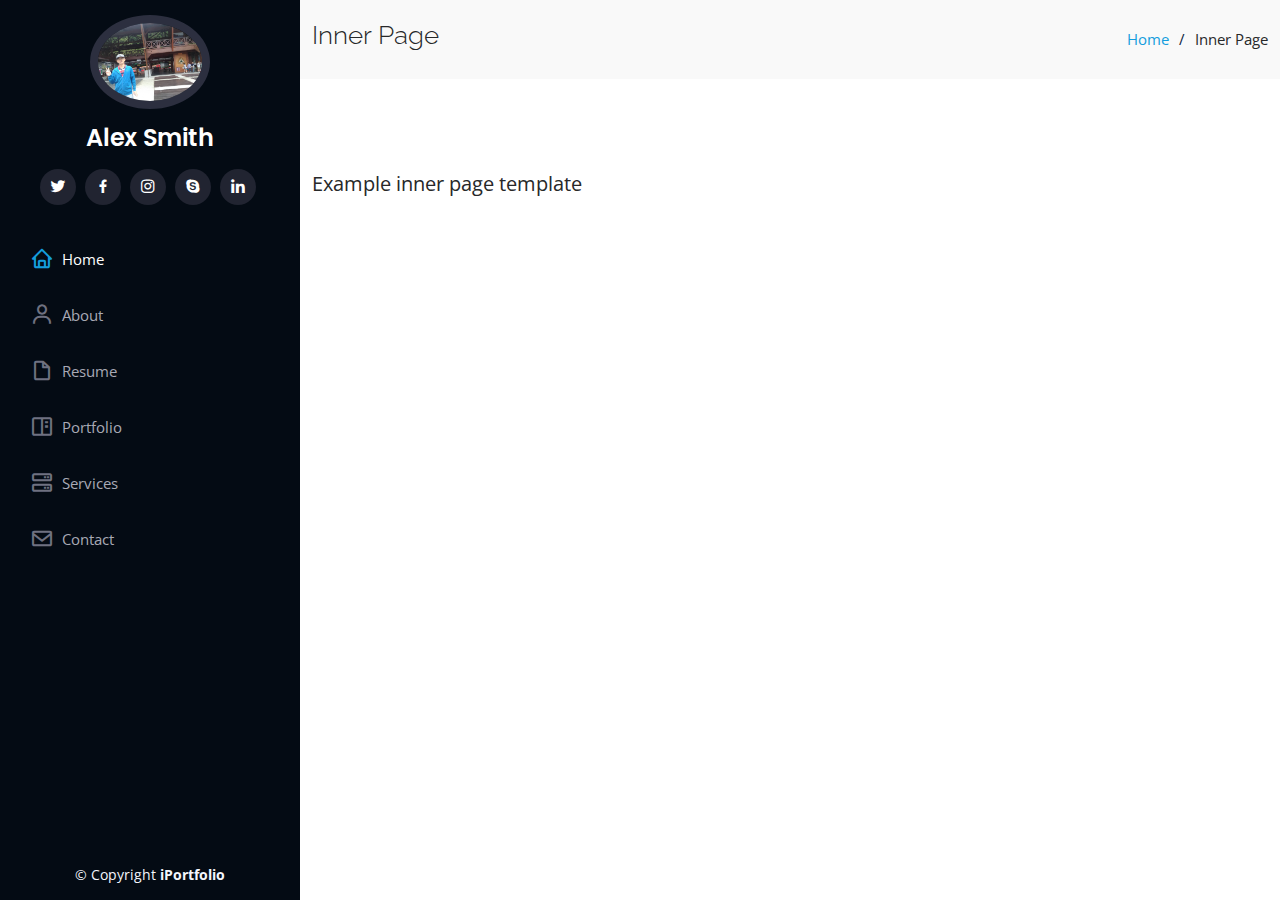
<file: inner-page.html>
<!DOCTYPE html>
<html lang="en">

    <head>
        <!-- Google tag (gtag.js) -->
        <script async src="https://www.googletagmanager.com/gtag/js?id=G-XJSYJEMXN4"></script>
        <script>
            window.dataLayer = window.dataLayer || [];
            function gtag() {
                dataLayer.push(arguments);
            }
            gtag('js', new Date());

            gtag('config', 'G-XJSYJEMXN4');
        </script>
        <meta charset="utf-8">
        <meta content="width=device-width, initial-scale=1.0" name="viewport">

        <title>程式設計師</title>
        <meta content="" name="程式設計師,專案管理師,系統開發,程式學習,程式經驗">
        <meta content="" name="程式開發,JAVA,程式設計">

        <!-- Favicons -->
        <link href="assets/img/favicon.png" rel="icon">
        <link href="assets/img/apple-touch-icon.png" rel="apple-touch-icon">

        <!-- Google Fonts -->
        <link href="https://fonts.googleapis.com/css?family=Open+Sans:300,300i,400,400i,600,600i,700,700i|Raleway:300,300i,400,400i,500,500i,600,600i,700,700i|Poppins:300,300i,400,400i,500,500i,600,600i,700,700i" rel="stylesheet">

        <!-- Vendor CSS Files -->
        <link href="assets/vendor/aos/aos.css" rel="stylesheet">
        <link href="assets/vendor/bootstrap/css/bootstrap.min.css" rel="stylesheet">
        <link href="assets/vendor/bootstrap-icons/bootstrap-icons.css" rel="stylesheet">
        <link href="assets/vendor/boxicons/css/boxicons.min.css" rel="stylesheet">
        <link href="assets/vendor/glightbox/css/glightbox.min.css" rel="stylesheet">
        <link href="assets/vendor/swiper/swiper-bundle.min.css" rel="stylesheet">

        <!-- Template Main CSS File -->
        <link href="assets/css/style.css" rel="stylesheet">


    </head>

    <body>

        <!-- ======= Mobile nav toggle button ======= -->
        <i class="bi bi-list mobile-nav-toggle d-xl-none"></i>

        <!-- ======= Header ======= -->
        <header id="header">
            <div class="d-flex flex-column">

                <div class="profile">
                    <img src="assets/img/profile-img.jpg" alt="" class="img-fluid rounded-circle">
                    <h1 class="text-light"><a href="index.html">Alex Smith</a></h1>
                    <div class="social-links mt-3 text-center">
                        <a href="#" class="twitter"><i class="bx bxl-twitter"></i></a>
                        <a href="#" class="facebook"><i class="bx bxl-facebook"></i></a>
                        <a href="#" class="instagram"><i class="bx bxl-instagram"></i></a>
                        <a href="#" class="google-plus"><i class="bx bxl-skype"></i></a>
                        <a href="#" class="linkedin"><i class="bx bxl-linkedin"></i></a>
                    </div>
                </div>

                <nav id="navbar" class="nav-menu navbar">
                    <ul>
                        <li><a href="#hero" class="nav-link scrollto active"><i class="bx bx-home"></i> <span>Home</span></a></li>
                        <li><a href="#about" class="nav-link scrollto"><i class="bx bx-user"></i> <span>About</span></a></li>
                        <li><a href="#resume" class="nav-link scrollto"><i class="bx bx-file-blank"></i> <span>Resume</span></a></li>
                        <li><a href="#portfolio" class="nav-link scrollto"><i class="bx bx-book-content"></i> <span>Portfolio</span></a></li>
                        <li><a href="#services" class="nav-link scrollto"><i class="bx bx-server"></i> <span>Services</span></a></li>
                        <li><a href="#contact" class="nav-link scrollto"><i class="bx bx-envelope"></i> <span>Contact</span></a></li>
                    </ul>
                </nav><!-- .nav-menu -->
            </div>
        </header><!-- End Header -->

        <main id="main">

            <!-- ======= Breadcrumbs ======= -->
            <section class="breadcrumbs">
                <div class="container">

                    <div class="d-flex justify-content-between align-items-center">
                        <h2>Inner Page</h2>
                        <ol>
                            <li><a href="index.html">Home</a></li>
                            <li>Inner Page</li>
                        </ol>
                    </div>

                </div>
            </section><!-- End Breadcrumbs -->

            <section class="inner-page">
                <div class="container">
                    <p>
                        Example inner page template
                    </p>
                </div>
            </section>

        </main><!-- End #main -->

        <!-- ======= Footer ======= -->
        <footer id="footer">
            <div class="container">
                <div class="copyright">
                    &copy; Copyright <strong><span>iPortfolio</span></strong>
                </div>

            </div>
        </footer><!-- End  Footer -->

        <a href="#" class="back-to-top d-flex align-items-center justify-content-center"><i class="bi bi-arrow-up-short"></i></a>

        <!-- Vendor JS Files -->
        <script src="assets/vendor/purecounter/purecounter_vanilla.js"></script>
        <script src="assets/vendor/aos/aos.js"></script>
        <script src="assets/vendor/bootstrap/js/bootstrap.bundle.min.js"></script>
        <script src="assets/vendor/glightbox/js/glightbox.min.js"></script>
        <script src="assets/vendor/isotope-layout/isotope.pkgd.min.js"></script>
        <script src="assets/vendor/swiper/swiper-bundle.min.js"></script>
        <script src="assets/vendor/typed.js/typed.min.js"></script>
        <script src="assets/vendor/waypoints/noframework.waypoints.js"></script>
        <script src="assets/vendor/php-email-form/validate.js"></script>

        <!-- Template Main JS File -->
        <script src="assets/js/main.js"></script>

    </body>

</html>
</file>
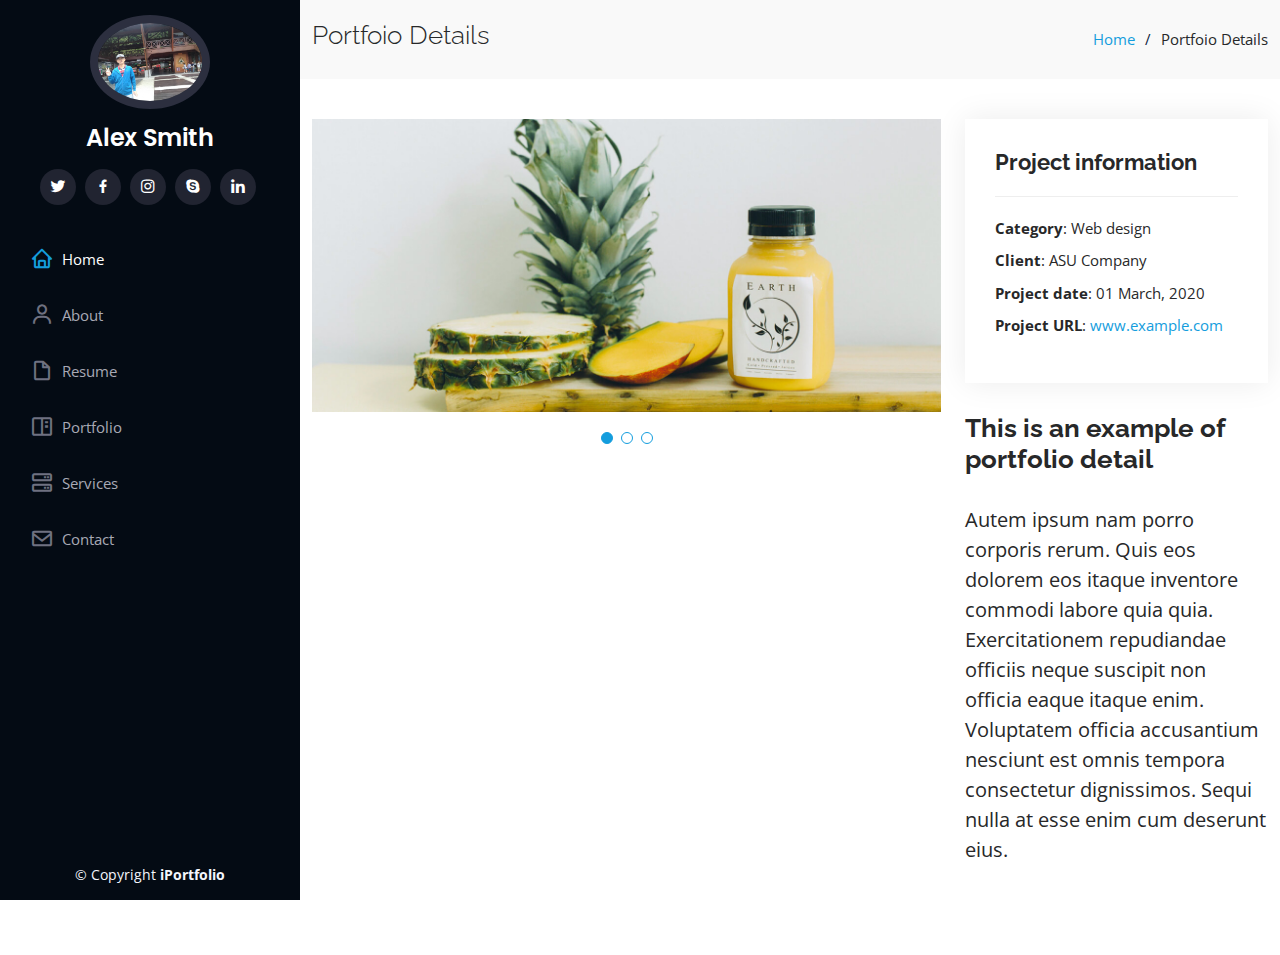
<file: portfolio-details.html>
<!DOCTYPE html>
<html lang="en">

    <head>
        <!-- Google tag (gtag.js) -->
        <script async src="https://www.googletagmanager.com/gtag/js?id=G-XJSYJEMXN4"></script>
        <script>
            window.dataLayer = window.dataLayer || [];
            function gtag() {
                dataLayer.push(arguments);
            }
            gtag('js', new Date());

            gtag('config', 'G-XJSYJEMXN4');
        </script>
        <meta charset="utf-8">
        <meta content="width=device-width, initial-scale=1.0" name="viewport">

        <title>程式設計師</title>
        <meta content="" name="程式設計師,專案管理師,系統開發,程式學習,程式經驗">
        <meta content="" name="程式開發,JAVA,程式設計">

        <!-- Favicons -->
        <link href="assets/img/favicon.png" rel="icon">
        <link href="assets/img/apple-touch-icon.png" rel="apple-touch-icon">

        <!-- Google Fonts -->
        <link href="https://fonts.googleapis.com/css?family=Open+Sans:300,300i,400,400i,600,600i,700,700i|Raleway:300,300i,400,400i,500,500i,600,600i,700,700i|Poppins:300,300i,400,400i,500,500i,600,600i,700,700i" rel="stylesheet">

        <!-- Vendor CSS Files -->
        <link href="assets/vendor/aos/aos.css" rel="stylesheet">
        <link href="assets/vendor/bootstrap/css/bootstrap.min.css" rel="stylesheet">
        <link href="assets/vendor/bootstrap-icons/bootstrap-icons.css" rel="stylesheet">
        <link href="assets/vendor/boxicons/css/boxicons.min.css" rel="stylesheet">
        <link href="assets/vendor/glightbox/css/glightbox.min.css" rel="stylesheet">
        <link href="assets/vendor/swiper/swiper-bundle.min.css" rel="stylesheet">

        <!-- Template Main CSS File -->
        <link href="assets/css/style.css" rel="stylesheet">


    </head>

    <body>

        <!-- ======= Mobile nav toggle button ======= -->
        <i class="bi bi-list mobile-nav-toggle d-xl-none"></i>

        <!-- ======= Header ======= -->
        <header id="header">
            <div class="d-flex flex-column">

                <div class="profile">
                    <img src="assets/img/profile-img.jpg" alt="" class="img-fluid rounded-circle">
                    <h1 class="text-light"><a href="index.html">Alex Smith</a></h1>
                    <div class="social-links mt-3 text-center">
                        <a href="#" class="twitter"><i class="bx bxl-twitter"></i></a>
                        <a href="#" class="facebook"><i class="bx bxl-facebook"></i></a>
                        <a href="#" class="instagram"><i class="bx bxl-instagram"></i></a>
                        <a href="#" class="google-plus"><i class="bx bxl-skype"></i></a>
                        <a href="#" class="linkedin"><i class="bx bxl-linkedin"></i></a>
                    </div>
                </div>

                <nav id="navbar" class="nav-menu navbar">
                    <ul>
                        <li><a href="#hero" class="nav-link scrollto active"><i class="bx bx-home"></i> <span>Home</span></a></li>
                        <li><a href="#about" class="nav-link scrollto"><i class="bx bx-user"></i> <span>About</span></a></li>
                        <li><a href="#resume" class="nav-link scrollto"><i class="bx bx-file-blank"></i> <span>Resume</span></a></li>
                        <li><a href="#portfolio" class="nav-link scrollto"><i class="bx bx-book-content"></i> <span>Portfolio</span></a></li>
                        <li><a href="#services" class="nav-link scrollto"><i class="bx bx-server"></i> <span>Services</span></a></li>
                        <li><a href="#contact" class="nav-link scrollto"><i class="bx bx-envelope"></i> <span>Contact</span></a></li>
                    </ul>
                </nav><!-- .nav-menu -->
            </div>
        </header><!-- End Header -->

        <main id="main">

            <!-- ======= Breadcrumbs ======= -->
            <section id="breadcrumbs" class="breadcrumbs">
                <div class="container">

                    <div class="d-flex justify-content-between align-items-center">
                        <h2>Portfoio Details</h2>
                        <ol>
                            <li><a href="index.html">Home</a></li>
                            <li>Portfoio Details</li>
                        </ol>
                    </div>

                </div>
            </section><!-- End Breadcrumbs -->

            <!-- ======= Portfolio Details Section ======= -->
            <section id="portfolio-details" class="portfolio-details">
                <div class="container">

                    <div class="row gy-4">

                        <div class="col-lg-8">
                            <div class="portfolio-details-slider swiper">
                                <div class="swiper-wrapper align-items-center">

                                    <div class="swiper-slide">
                                        <img src="assets/img/portfolio/portfolio-details-1.jpg" alt="">
                                    </div>

                                    <div class="swiper-slide">
                                        <img src="assets/img/portfolio/portfolio-details-2.jpg" alt="">
                                    </div>

                                    <div class="swiper-slide">
                                        <img src="assets/img/portfolio/portfolio-details-3.jpg" alt="">
                                    </div>

                                </div>
                                <div class="swiper-pagination"></div>
                            </div>
                        </div>

                        <div class="col-lg-4">
                            <div class="portfolio-info">
                                <h3>Project information</h3>
                                <ul>
                                    <li><strong>Category</strong>: Web design</li>
                                    <li><strong>Client</strong>: ASU Company</li>
                                    <li><strong>Project date</strong>: 01 March, 2020</li>
                                    <li><strong>Project URL</strong>: <a href="#">www.example.com</a></li>
                                </ul>
                            </div>
                            <div class="portfolio-description">
                                <h2>This is an example of portfolio detail</h2>
                                <p>
                                    Autem ipsum nam porro corporis rerum. Quis eos dolorem eos itaque inventore commodi labore quia quia. Exercitationem repudiandae officiis neque suscipit non officia eaque itaque enim. Voluptatem officia accusantium nesciunt est omnis tempora consectetur dignissimos. Sequi nulla at esse enim cum deserunt eius.
                                </p>
                            </div>
                        </div>

                    </div>

                </div>
            </section><!-- End Portfolio Details Section -->

        </main><!-- End #main -->

        <!-- ======= Footer ======= -->
        <footer id="footer">
            <div class="container">
                <div class="copyright">
                    &copy; Copyright <strong><span>iPortfolio</span></strong>
                </div>

            </div>
        </footer><!-- End  Footer -->

        <a href="#" class="back-to-top d-flex align-items-center justify-content-center"><i class="bi bi-arrow-up-short"></i></a>

        <!-- Vendor JS Files -->
        <script src="assets/vendor/purecounter/purecounter_vanilla.js"></script>
        <script src="assets/vendor/aos/aos.js"></script>
        <script src="assets/vendor/bootstrap/js/bootstrap.bundle.min.js"></script>
        <script src="assets/vendor/glightbox/js/glightbox.min.js"></script>
        <script src="assets/vendor/isotope-layout/isotope.pkgd.min.js"></script>
        <script src="assets/vendor/swiper/swiper-bundle.min.js"></script>
        <script src="assets/vendor/typed.js/typed.min.js"></script>
        <script src="assets/vendor/waypoints/noframework.waypoints.js"></script>
        <script src="assets/vendor/php-email-form/validate.js"></script>

        <!-- Template Main JS File -->
        <script src="assets/js/main.js"></script>

    </body>

</html>
</file>
<file: assets/css/style.css>
/*--------------------------------------------------------------
# General
--------------------------------------------------------------*/
body {
  font-family: "Open Sans", sans-serif;
  color: #272829;
  font-size: 20px;
}

a {
  color: #149ddd;
  text-decoration: none;
}

a:hover {
  color: #37b3ed;
  text-decoration: none;
}

p {
  line-height: 1.5;
  margin: 30px 0;
}

p a {
  text-decoration: underline;
}

h1,
h2,
h3,
h4,
h5,
h6 {
  font-family: "Raleway", sans-serif;
}

/*--------------------------------------------------------------
# Back to top button
--------------------------------------------------------------*/
.back-to-top {
  position: fixed;
  visibility: hidden;
  opacity: 0;
  right: 15px;
  bottom: 15px;
  z-index: 996;
  background: #149ddd;
  width: 40px;
  height: 40px;
  border-radius: 50px;
  transition: all 0.4s;
}

.back-to-top i {
  font-size: 28px;
  color: #fff;
  line-height: 0;
}

.back-to-top:hover {
  background: #2eafec;
  color: #fff;
}

.back-to-top.active {
  visibility: visible;
  opacity: 1;
}

/*--------------------------------------------------------------
# Header
--------------------------------------------------------------*/
#header {
  position: fixed;
  top: 0;
  left: 0;
  bottom: 0;
  width: 300px;
  transition: all ease-in-out 0.5s;
  z-index: 9997;
  transition: all 0.5s;
  padding: 0 15px;
  background: #040b14;
  overflow-y: auto;
}

#header .profile img {
  margin: 15px auto;
  display: block;
  width: 120px;
  border: 8px solid #2c2f3f;
}


#header .profile h1 {
  font-size: 24px;
  margin: 0;
  padding: 0;
  font-weight: 600;
  -moz-text-align-last: center;
  text-align-last: center;
  font-family: "Poppins", sans-serif;
}

#header .profile h1 a,
#header .profile h1 a:hover {
  color: #fff;
  text-decoration: none;
}

#header .profile .social-links a {
  font-size: 18px;
  display: inline-block;
  background: #212431;
  color: #fff;
  line-height: 1;
  padding: 8px 0;
  margin-right: 4px;
  border-radius: 50%;
  text-align: center;
  width: 36px;
  height: 36px;
  transition: 0.3s;
}

#header .profile .social-links a:hover {
  background: #149ddd;
  color: #fff;
  text-decoration: none;
}

#main {
  margin-left: 300px;
}

@media (max-width: 1199px) {
  #header {
    left: -300px;
  }

  #main {
    margin-left: 0;
  }
}

/*--------------------------------------------------------------
# Navigation Menu
--------------------------------------------------------------*/
/* Desktop Navigation */
.nav-menu {
  padding: 30px 0 0 0;
}

.nav-menu * {
  margin: 0;
  padding: 0;
  list-style: none;
}

.nav-menu>ul>li {
  position: relative;
  white-space: nowrap;
}

.nav-menu a,
.nav-menu a:focus {
  display: flex;
  align-items: center;
  color: #a8a9b4;
  padding: 12px 15px;
  margin-bottom: 8px;
  transition: 0.3s;
  font-size: 15px;
}

.nav-menu a i,
.nav-menu a:focus i {
  font-size: 24px;
  padding-right: 8px;
  color: #6f7180;
}

.nav-menu a:hover,
.nav-menu .active,
.nav-menu .active:focus,
.nav-menu li:hover>a {
  text-decoration: none;
  color: #fff;
}

.nav-menu a:hover i,
.nav-menu .active i,
.nav-menu .active:focus i,
.nav-menu li:hover>a i {
  color: #149ddd;
}

/* Mobile Navigation */
.mobile-nav-toggle {
  position: fixed;
  right: 15px;
  top: 15px;
  z-index: 9998;
  border: 0;
  font-size: 24px;
  transition: all 0.4s;
  outline: none !important;
  background-color: #149ddd;
  color: #fff;
  width: 40px;
  height: 40px;
  display: inline-flex;
  align-items: center;
  justify-content: center;
  line-height: 0;
  border-radius: 50px;
  cursor: pointer;
}

.mobile-nav-active {
  overflow: hidden;
}

.mobile-nav-active #header {
  left: 0;
}

/*--------------------------------------------------------------
# Hero Section
--------------------------------------------------------------*/
#hero {
  width: 100%;
  height: 100vh;
  background: url("../img/hero-bg-1.jpg") top center;
  background-size: cover;
}

#hero:before {
  content: "";
  background: rgba(5, 13, 24, 0.3);
  position: absolute;
  bottom: 0;
  top: 0;
  left: 0;
  right: 0;
  z-index: 1;
}

#hero .hero-container {
  position: relative;
  z-index: 2;
  min-width: 300px;
}

#hero h1 {
  margin: 0 0 10px 0;
  font-size: 64px;
  font-weight: 700;
  line-height: 56px;
  color: #fff;
}

#hero p {
  color: #fff;
  margin-bottom: 50px;
  font-size: 26px;
  font-family: "Poppins", sans-serif;
}

#hero p span {
  color: #fff;
  padding-bottom: 4px;
  letter-spacing: 1px;
  border-bottom: 3px solid #149ddd;
}

@media (min-width: 1024px) {
  #hero {
    background-attachment: fixed;
  }
}

@media (max-width: 768px) {
  #hero h1 {
    font-size: 28px;
    line-height: 36px;
  }

  #hero h2 {
    font-size: 18px;
    line-height: 24px;
    margin-bottom: 30px;
  }
}

/*--------------------------------------------------------------
# Sections General
--------------------------------------------------------------*/
section {
  padding: 60px 0;
  overflow: hidden;
}

.section-bg {
  background: #f5f8fd;
}

.section-title {
  padding-bottom: 30px;
}

.section-title h2 {
  font-size: 32px;
  font-weight: bold;
  margin-bottom: 20px;
  padding-bottom: 20px;
  position: relative;
  color: #173b6c;
}

.section-title h2::after {
  content: "";
  position: absolute;
  display: block;
  width: 50px;
  height: 3px;
  background: #149ddd;
  bottom: 0;
  left: 0;
}

.section-title p {
  margin-bottom: 0;
}

/*--------------------------------------------------------------
# About
--------------------------------------------------------------*/
.about .content h3 {
  font-weight: 700;
  font-size: 26px;
  color: #173b6c;
}

.about .content ul {
  list-style: none;
  padding: 0;
}

.about .content ul li {
  margin-bottom: 20px;
  display: flex;
  align-items: center;
}

.about .content ul strong {
  margin-right: 10px;
}

.about .content ul i {
  font-size: 16px;
  margin-right: 5px;
  color: #149ddd;
  line-height: 0;
}

.about .content p:last-child {
  margin-bottom: 0;
}

/*--------------------------------------------------------------
# Facts
--------------------------------------------------------------*/
.facts {
  padding-bottom: 30px;
}

.facts .count-box {
  padding: 30px;
  width: 100%;
}

.facts .count-box i {
  display: block;
  font-size: 44px;
  color: #149ddd;
  float: left;
  line-height: 0;
}

.facts .count-box span {
  font-size: 48px;
  line-height: 40px;
  display: block;
  font-weight: 700;
  color: #050d18;
  margin-left: 60px;
}

.facts .count-box p {
  padding: 15px 0 0 0;
  margin: 0 0 0 60px;
  font-family: "Raleway", sans-serif;
  font-size: 14px;
  color: #122f57;
}

.facts .count-box a {
  font-weight: 600;
  display: block;
  margin-top: 20px;
  color: #122f57;
  font-size: 15px;
  font-family: "Poppins", sans-serif;
  transition: ease-in-out 0.3s;
}

.facts .count-box a:hover {
  color: #1f5297;
}

/*--------------------------------------------------------------
# Akills
--------------------------------------------------------------*/
.skills .progress {
  height: 60px;
  display: block;
  background: none;
  border-radius: 0;
}

.skills .progress .skill {
  padding: 0;
  margin: 0 0 6px 0;
  text-transform: uppercase;
  display: block;
  font-weight: 600;
  font-family: "Poppins", sans-serif;
  color: #050d18;
}

.skills .progress .skill .val {
  float: right;
  font-style: normal;
}

.skills .progress-bar-wrap {
  background: #dce8f8;
  height: 10px;
}

.skills .progress-bar {
  width: 1px;
  height: 10px;
  transition: 0.9s;
  background-color: #149ddd;
}

/*--------------------------------------------------------------
# Resume
--------------------------------------------------------------*/
.resume .resume-title {
  font-size: 26px;
  font-weight: 700;
  margin-top: 20px;
  margin-bottom: 20px;
  color: #050d18;
}

.resume .resume-item {
  padding: 0 0 20px 20px;
  margin-top: -2px;
  border-left: 2px solid #1f5297;
  position: relative;
}

.resume .resume-item h4 {
  line-height: 18px;
  font-size: 18px;
  font-weight: 600;
  text-transform: uppercase;
  font-family: "Poppins", sans-serif;
  color: #050d18;
  margin-bottom: 10px;
}

.resume .resume-item h5 {
  font-size: 16px;
  background: #e4edf9;
  padding: 5px 15px;
  display: inline-block;
  font-weight: 600;
  margin-bottom: 10px;
}

.resume .resume-item ul {
  padding-left: 20px;
}

.resume .resume-item ul li {
  padding-bottom: 10px;
}

.resume .resume-item:last-child {
  padding-bottom: 0;
}

.resume .resume-item::before {
  content: "";
  position: absolute;
  width: 16px;
  height: 16px;
  border-radius: 50px;
  left: -9px;
  top: 0;
  background: #fff;
  border: 2px solid #1f5297;
}

/*--------------------------------------------------------------
# Portfolio
--------------------------------------------------------------*/
.portfolio .portfolio-item {
  margin-bottom: 30px;
}

.portfolio #portfolio-flters {
  padding: 0;
  margin: 0 auto 35px auto;
  list-style: none;
  text-align: center;
  background: #fff;
  border-radius: 50px;
  padding: 2px 15px;
}

.portfolio #portfolio-flters li {
  cursor: pointer;
  display: inline-block;
  padding: 10px 15px 8px 15px;
  font-size: 14px;
  font-weight: 600;
  line-height: 1;
  text-transform: uppercase;
  color: #272829;
  margin-bottom: 5px;
  transition: all 0.3s ease-in-out;
}

.portfolio #portfolio-flters li:hover,
.portfolio #portfolio-flters li.filter-active {
  color: #149ddd;
}

.portfolio #portfolio-flters li:last-child {
  margin-right: 0;
}

.portfolio .portfolio-wrap {
  transition: 0.3s;
  position: relative;
  overflow: hidden;
  z-index: 1;
}

.portfolio .portfolio-wrap::before {
  content: "";
  background: rgba(255, 255, 255, 0.5);
  position: absolute;
  left: 0;
  right: 0;
  top: 0;
  bottom: 0;
  transition: all ease-in-out 0.3s;
  z-index: 2;
  opacity: 0;
}

.portfolio .portfolio-wrap .portfolio-links {
  opacity: 1;
  left: 0;
  right: 0;
  bottom: -60px;
  z-index: 3;
  position: absolute;
  transition: all ease-in-out 0.3s;
  display: flex;
  justify-content: center;
}

.portfolio .portfolio-wrap .portfolio-links a {
  color: #fff;
  font-size: 28px;
  text-align: center;
  background: rgba(20, 157, 221, 0.75);
  transition: 0.3s;
  width: 50%;
}

.portfolio .portfolio-wrap .portfolio-links a:hover {
  background: rgba(20, 157, 221, 0.95);
}

.portfolio .portfolio-wrap .portfolio-links a+a {
  border-left: 1px solid #37b3ed;
}

.portfolio .portfolio-wrap:hover::before {
  top: 0;
  left: 0;
  right: 0;
  bottom: 0;
  opacity: 1;
}

.portfolio .portfolio-wrap:hover .portfolio-links {
  opacity: 1;
  bottom: 0;
}

/*--------------------------------------------------------------
# Portfolio Details
--------------------------------------------------------------*/
.portfolio-details {
  padding-top: 40px;
}

.portfolio-details .portfolio-details-slider img {
  width: 100%;
}

.portfolio-details .portfolio-details-slider .swiper-pagination {
  margin-top: 20px;
  position: relative;
}

.portfolio-details .portfolio-details-slider .swiper-pagination .swiper-pagination-bullet {
  width: 12px;
  height: 12px;
  background-color: #fff;
  opacity: 1;
  border: 1px solid #149ddd;
}

.portfolio-details .portfolio-details-slider .swiper-pagination .swiper-pagination-bullet-active {
  background-color: #149ddd;
}

.portfolio-details .portfolio-info {
  padding: 30px;
  box-shadow: 0px 0 30px rgba(5, 13, 24, 0.08);
}

.portfolio-details .portfolio-info h3 {
  font-size: 22px;
  font-weight: 700;
  margin-bottom: 20px;
  padding-bottom: 20px;
  border-bottom: 1px solid #eee;
}

.portfolio-details .portfolio-info ul {
  list-style: none;
  padding: 0;
  font-size: 15px;
}

.portfolio-details .portfolio-info ul li+li {
  margin-top: 10px;
}

.portfolio-details .portfolio-description {
  padding-top: 30px;
}

.portfolio-details .portfolio-description h2 {
  font-size: 26px;
  font-weight: 700;
  margin-bottom: 20px;
}

.portfolio-details .portfolio-description p {
  padding: 0;
}

/*--------------------------------------------------------------
# Services
--------------------------------------------------------------*/
.services .icon-box {
  margin-bottom: 20px;
}

.services .icon {
  float: left;
  display: flex;
  align-items: center;
  justify-content: center;
  width: 54px;
  height: 54px;
  background: #149ddd;
  border-radius: 50%;
  transition: 0.5s;
  border: 1px solid #149ddd;
}

.services .icon i {
  color: #fff;
  font-size: 24px;
  line-height: 0;
}

.services .icon-box:hover .icon {
  background: #fff;
}

.services .icon-box:hover .icon i {
  color: #149ddd;
}

.services .title {
  margin-left: 80px;
  font-weight: 700;
  margin-bottom: 15px;
  font-size: 18px;
}

.services .title a {
  color: #343a40;
}

.services .title a:hover {
  color: #149ddd;
}

.services .description {
  margin-left: 80px;
  line-height: 24px;
  font-size: 14px;
}

/*--------------------------------------------------------------
# Testimonials
--------------------------------------------------------------*/
.testimonials .testimonials-carousel,
.testimonials .testimonials-slider {
  overflow: hidden;
}

.testimonials .testimonial-item {
  box-sizing: content-box;
  text-align: center;
  min-height: 320px;
}

.testimonials .testimonial-item .testimonial-img {
  width: 90px;
  border-radius: 50%;
  margin: 0 auto;
}

.testimonials .testimonial-item h3 {
  font-size: 18px;
  font-weight: bold;
  margin: 10px 0 5px 0;
  color: #111;
}

.testimonials .testimonial-item h4 {
  font-size: 14px;
  color: #999;
  margin: 0;
}

.testimonials .testimonial-item .quote-icon-left,
.testimonials .testimonial-item .quote-icon-right {
  color: #c3e8fa;
  font-size: 26px;
}

.testimonials .testimonial-item .quote-icon-left {
  display: inline-block;
  left: -5px;
  position: relative;
}

.testimonials .testimonial-item .quote-icon-right {
  display: inline-block;
  right: -5px;
  position: relative;
  top: 10px;
}

.testimonials .testimonial-item p {
  font-style: italic;
  margin: 0 15px 15px 15px;
  padding: 20px;
  background: #fff;
  position: relative;
  margin-bottom: 35px;
  border-radius: 6px;
  box-shadow: 0px 2px 15px rgba(0, 0, 0, 0.1);
}

.testimonials .testimonial-item p::after {
  content: "";
  width: 0;
  height: 0;
  border-top: 20px solid #fff;
  border-right: 20px solid transparent;
  border-left: 20px solid transparent;
  position: absolute;
  bottom: -20px;
  left: calc(50% - 20px);
}

.testimonials .swiper-pagination {
  margin-top: 20px;
  position: relative;
}

.testimonials .swiper-pagination .swiper-pagination-bullet {
  width: 12px;
  height: 12px;
  background-color: #fff;
  opacity: 1;
  border: 1px solid #149ddd;
}

.testimonials .swiper-pagination .swiper-pagination-bullet-active {
  background-color: #149ddd;
}

/*--------------------------------------------------------------
# Contact
--------------------------------------------------------------*/
.contact {
  padding-bottom: 130px;
}

.contact .info {
  padding: 30px;
  background: #fff;
  width: 100%;
  box-shadow: 0 0 24px 0 rgba(0, 0, 0, 0.12);
}

.contact .info i {
  font-size: 20px;
  color: #149ddd;
  float: left;
  width: 44px;
  height: 44px;
  background: #dff3fc;
  display: flex;
  justify-content: center;
  align-items: center;
  border-radius: 50px;
  transition: all 0.3s ease-in-out;
}

.contact .info h4 {
  padding: 0 0 0 60px;
  font-size: 22px;
  font-weight: 600;
  margin-bottom: 5px;
  color: #050d18;
}

.contact .info p {
  padding: 0 0 10px 60px;
  margin-bottom: 20px;
  font-size: 14px;
  color: #173b6c;
}

.contact .info .email p {
  padding-top: 5px;
}

.contact .info .social-links {
  padding-left: 60px;
}

.contact .info .social-links a {
  font-size: 18px;
  display: inline-block;
  background: #333;
  color: #fff;
  line-height: 1;
  padding: 8px 0;
  border-radius: 50%;
  text-align: center;
  width: 36px;
  height: 36px;
  transition: 0.3s;
  margin-right: 10px;
}

.contact .info .social-links a:hover {
  background: #149ddd;
  color: #fff;
}

.contact .info .email:hover i,
.contact .info .address:hover i,
.contact .info .phone:hover i {
  background: #149ddd;
  color: #fff;
}

.contact .php-email-form {
  width: 100%;
  padding: 30px;
  background: #fff;
  box-shadow: 0 0 24px 0 rgba(0, 0, 0, 0.12);
}

.contact .php-email-form .form-group {
  padding-bottom: 8px;
}

.contact .php-email-form .validate {
  display: none;
  color: red;
  margin: 0 0 15px 0;
  font-weight: 400;
  font-size: 13px;
}

.contact .php-email-form .error-message {
  display: none;
  color: #fff;
  background: #ed3c0d;
  text-align: left;
  padding: 15px;
  font-weight: 600;
}

.contact .php-email-form .error-message br+br {
  margin-top: 25px;
}

.contact .php-email-form .sent-message {
  display: none;
  color: #fff;
  background: #18d26e;
  text-align: center;
  padding: 15px;
  font-weight: 600;
}

.contact .php-email-form .loading {
  display: none;
  background: #fff;
  text-align: center;
  padding: 15px;
}

.contact .php-email-form .loading:before {
  content: "";
  display: inline-block;
  border-radius: 50%;
  width: 24px;
  height: 24px;
  margin: 0 10px -6px 0;
  border: 3px solid #18d26e;
  border-top-color: #eee;
  -webkit-animation: animate-loading 1s linear infinite;
  animation: animate-loading 1s linear infinite;
}

.contact .php-email-form .form-group {
  margin-bottom: 15px;
}

.contact .php-email-form label {
  padding-bottom: 8px;
}

.contact .php-email-form input,
.contact .php-email-form textarea {
  border-radius: 0;
  box-shadow: none;
  font-size: 14px;
}

.contact .php-email-form input {
  height: 44px;
}

.contact .php-email-form textarea {
  padding: 10px 15px;
}

.contact .php-email-form button[type=submit] {
  background: #149ddd;
  border: 0;
  padding: 10px 24px;
  color: #fff;
  transition: 0.4s;
  border-radius: 4px;
}

.contact .php-email-form button[type=submit]:hover {
  background: #37b3ed;
}

@-webkit-keyframes animate-loading {
  0% {
    transform: rotate(0deg);
  }

  100% {
    transform: rotate(360deg);
  }
}

@keyframes animate-loading {
  0% {
    transform: rotate(0deg);
  }

  100% {
    transform: rotate(360deg);
  }
}

/*--------------------------------------------------------------
# Breadcrumbs
--------------------------------------------------------------*/
.breadcrumbs {
  padding: 20px 0;
  background: #f9f9f9;
}

.breadcrumbs h2 {
  font-size: 26px;
  font-weight: 300;
}

.breadcrumbs ol {
  display: flex;
  flex-wrap: wrap;
  list-style: none;
  padding: 0;
  margin: 0;
  font-size: 15px;
}

.breadcrumbs ol li+li {
  padding-left: 10px;
}

.breadcrumbs ol li+li::before {
  display: inline-block;
  padding-right: 10px;
  color: #0e2442;
  content: "/";
}

@media (max-width: 768px) {
  .breadcrumbs .d-flex {
    display: block !important;
  }

  .breadcrumbs ol {
    display: block;
  }

  .breadcrumbs ol li {
    display: inline-block;
  }
}

/*--------------------------------------------------------------
# Footer
--------------------------------------------------------------*/
#footer {
  padding: 15px;
  color: #f4f6fd;
  font-size: 14px;
  position: fixed;
  left: 0;
  bottom: 0;
  width: 300px;
  z-index: 9999;
  background: #040b14;
}

#footer .copyright {
  text-align: center;
}

#footer .credits {
  padding-top: 5px;
  text-align: center;
  font-size: 13px;
  color: #eaebf0;
}

@media (max-width: 1199px) {
  #footer {
    position: static;
    width: auto;
    padding-right: 20px 15px;
  }
}
</file>
